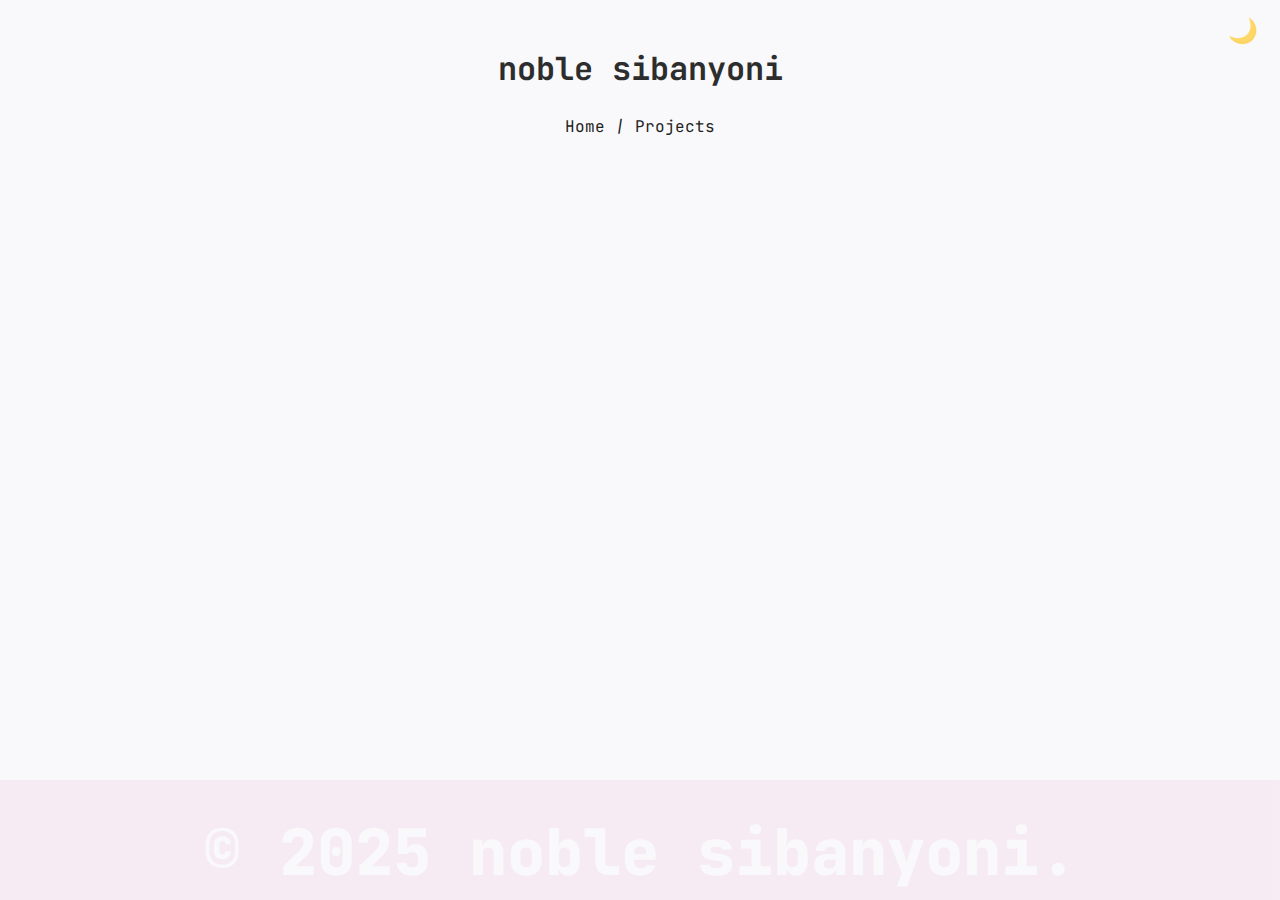
<file: projects.html>
<!DOCTYPE html>
<html lang="en">
  <head>
    <meta charset="utf-8" />
    <meta name="viewport" content="width=device-width, initial-scale=1.0" />
    <title>noble sibanyoni</title>
    <link rel="stylesheet" href="css/style.css" />
  </head>
  <body>
    <header>
        <h1><a href="index.html">noble sibanyoni</a></h1>


      <nav>
        <a href="index.html">Home</a>
        <i>|</i>
        <a href="projects.html">Projects</a>
      </nav>
    </header>

    <main>
      
    </main>

    <footer>
      © 2025 noble sibanyoni.
    </footer>

    <script src="js/main.js"></script>
  </body>
</html>
</file>
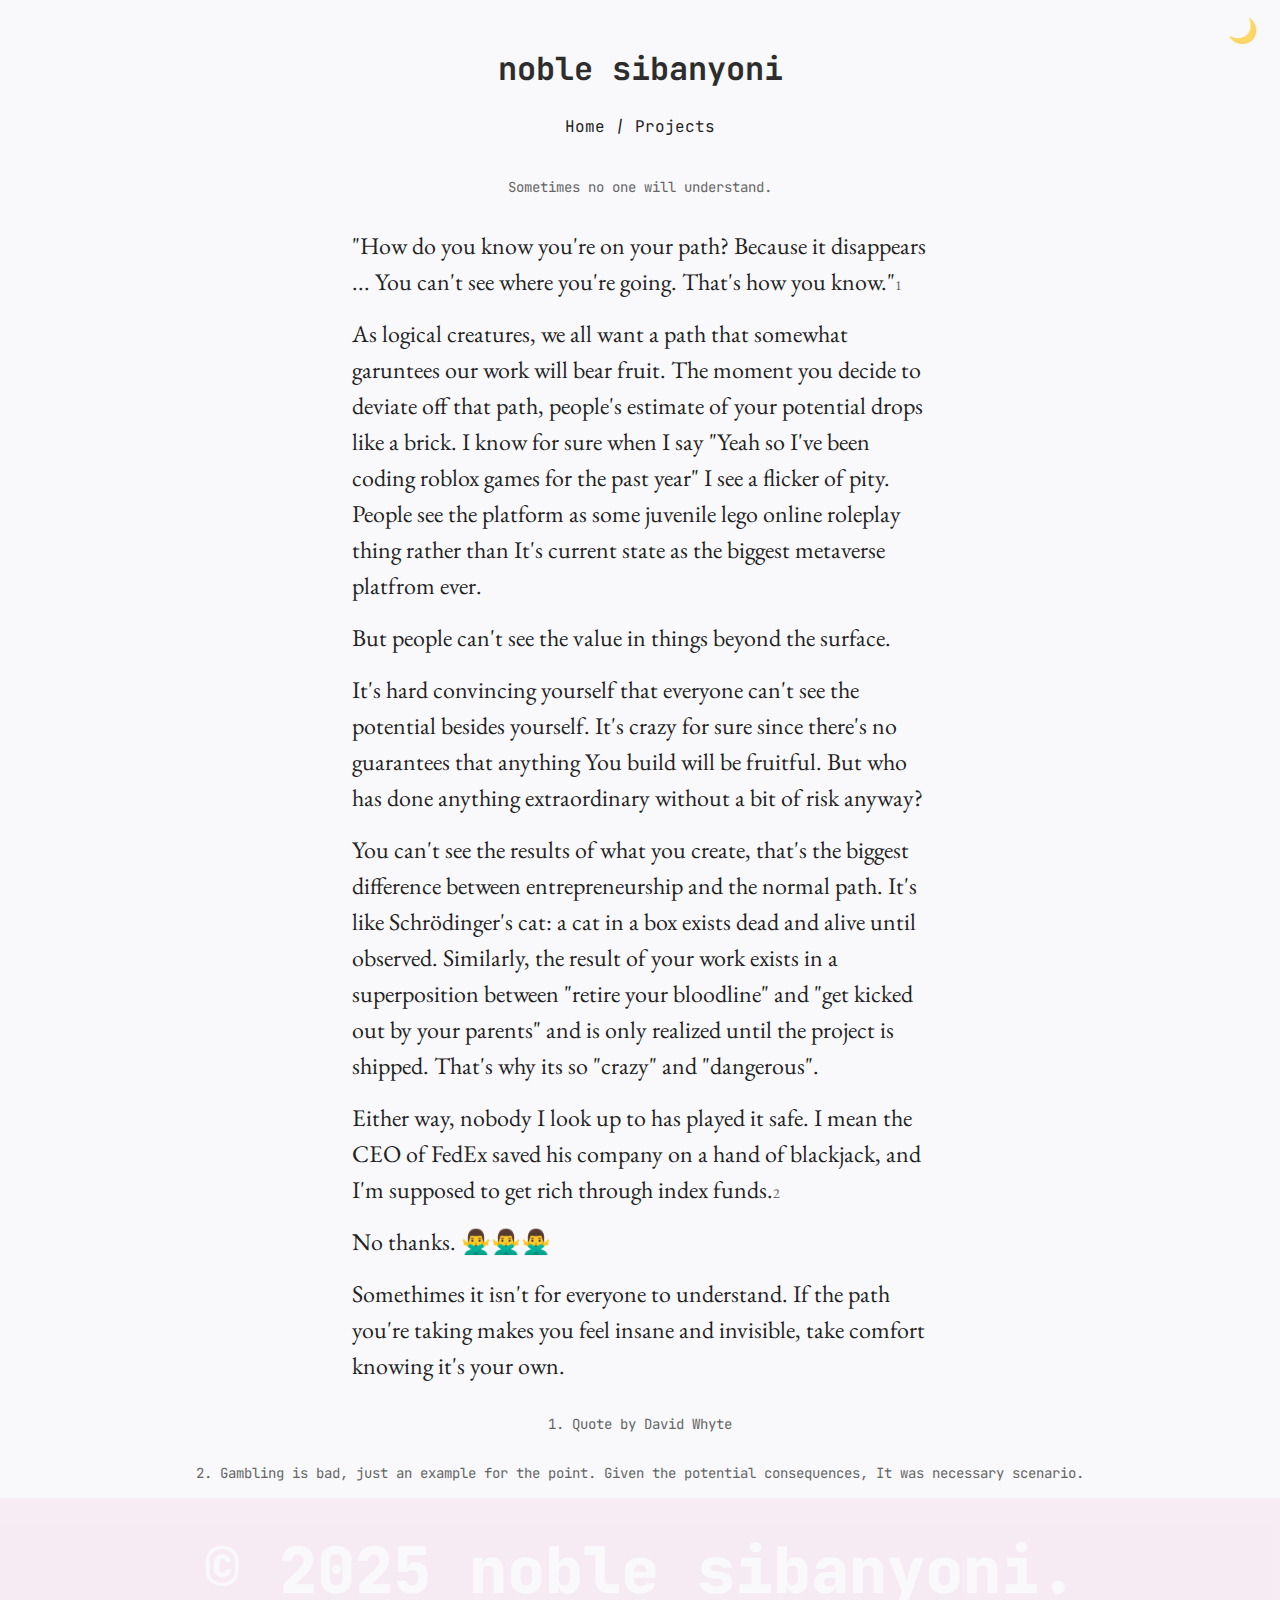
<file: posts/Crazy-Decisions.html>
<!DOCTYPE html>
<html lang="en">
  <head>
    <meta charset="utf-8" />
    <meta name="viewport" content="width=device-width, initial-scale=1.0" />
    <title>Crazy Decisions</title>
    <link rel="stylesheet" href="../css/style.css" />
  </head>
  <body>
    <header>
      <h1><a href="../index.html">noble sibanyoni</a></h1>
      <nav>
        <a href="../index.html">Home</a>
        <i>|</i>
        <a href="../projects.html">Projects</a>
      </nav>
    </header>
    <p class="meta">Sometimes no one will understand.</p>
    <main>
      <p>"How do you know you're on your path? Because it disappears ... You can't see where you're going. That's how you know."<a class="meta">1</a></p>
      <!-- <p> It's difficult to stay laser focused on one venture, especially in the beginning. After periods of no results or struggle, every other thing seems like a pot of gold. AKA. "Shiny Object Syndrome."</p> -->
      <!-- <p>Most people take a path already paved. Go to school, get a degree, work an unrelated job. It's nice having some certainty that there is something waiting for you. Seeing it at the end of the road.</p>
      <p>However, one of the perks of this entrepreneur thing is there is no paved road to follow. More like a lazy compass that's probably pointing the correct way. It's like, based on your instincts, research, and faith in your abilities, success is inevitable.</p>
      <p>But in the back of your mind, you've internalized the fact that failure is realistic. </p>
      <p>It kind of nibbles on you from the inside while you try to ignore it. In good times you dont feel it, in bad times it's terrible, but it's always there. It sticks with you until you ultimately make it or break. </p>\ -->

      <p>As logical creatures, we all want a path that somewhat garuntees our work will bear fruit. The moment you decide to deviate off that path, people's estimate of your potential drops like a brick. I know for sure when I say "Yeah so I've been coding roblox games for the past year" I see a flicker of pity. People see the platform as some juvenile lego online roleplay thing rather than It's current state as the biggest metaverse platfrom ever.</p>
      <p>But people can't see the value in things beyond the surface.</p>
      <p>It's hard convincing yourself that everyone can't see the potential besides yourself. It's crazy for sure since there's no guarantees that anything You build will be fruitful. But who has done anything extraordinary without a bit of risk anyway?</p>
      <p>You can't see the results of what you create, that's the biggest difference between entrepreneurship and the normal path. It's like Schrödinger's cat: a cat in a box exists dead and alive until observed. Similarly, the result of your work exists in a superposition between "retire your bloodline" and "get kicked out by your parents" and is only realized until the project is shipped. That's why its so "crazy" and "dangerous". </p>
      <p>Either way, nobody I look up to has played it safe. I mean the CEO of FedEx saved his company on a hand of blackjack, and I'm supposed to get rich through index funds.<a class="meta">2</a></p>
      <p>No thanks. 🙅‍♂️🙅‍♂️🙅‍♂️</p>
      <p>Somethimes it isn't for everyone to understand. If the path you're taking makes you feel insane and invisible, take comfort knowing it's your own.</p>
    </main>
    <p class="meta">1. Quote by David Whyte</p>
    <p class="meta">2. Gambling is bad, just an example for the point. Given the potential consequences, It was necessary scenario.</p>
    <footer>
      © 2025 noble sibanyoni.
    </footer>

    <script src="../js/main.js"></script>
  </body>
</html>
</file>
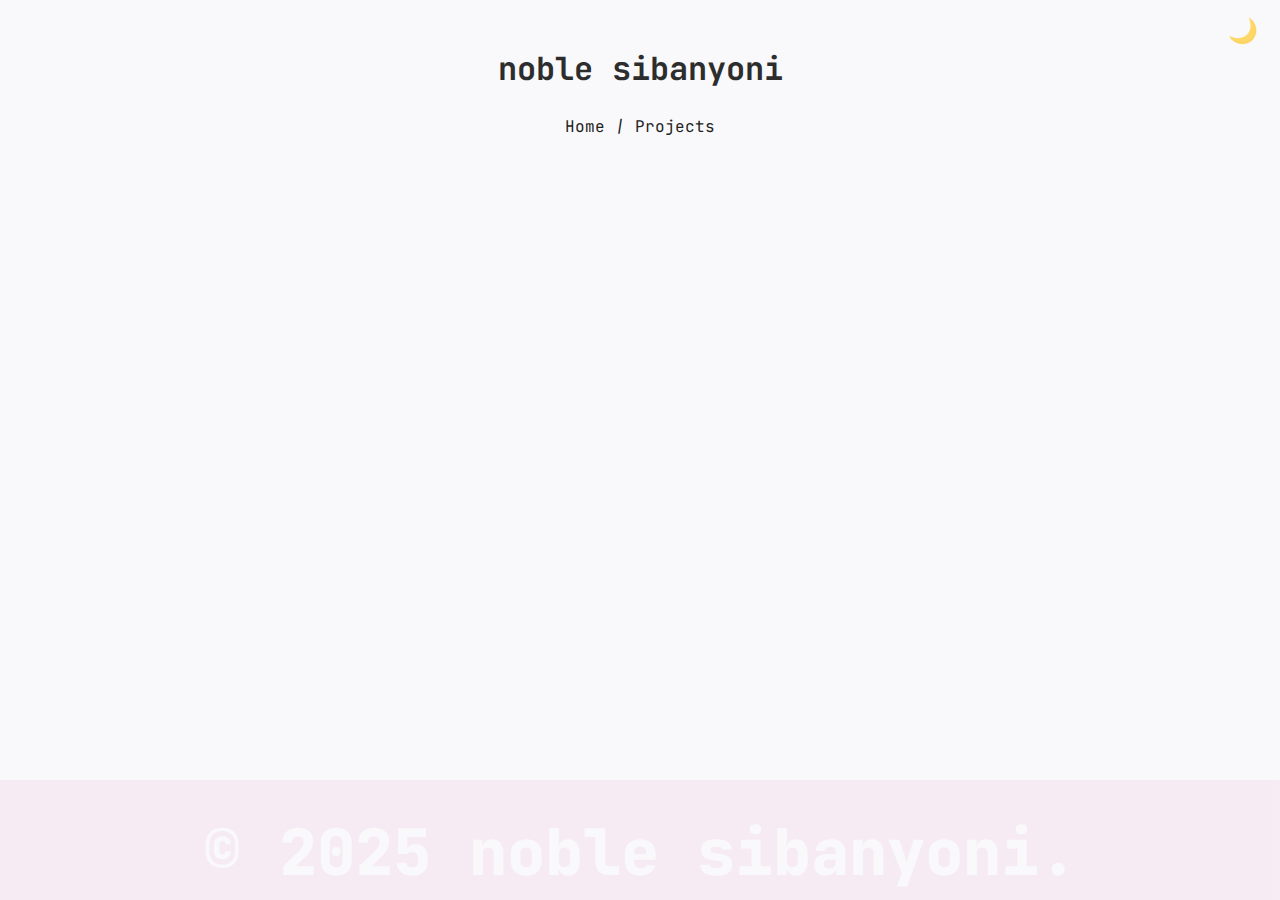
<file: posts/Desire-for-Competency.html>
<!DOCTYPE html>
<html lang="en">
  <head>
    <meta charset="utf-8" />
    <meta name="viewport" content="width=device-width, initial-scale=1.0" />
    <title>noble sibanyoni</title>
    <link rel="stylesheet" href="../css/style.css" />
  </head>
  <body>
    <header>
      <h1><a href="../index.html">noble sibanyoni</a></h1>



      <nav>
        <a href="../index.html">Home</a>
        <i>|</i>
        <a href="../projects.html">Projects</a>
      </nav>
    </header>

    <main>
      
    </main>

    <footer>
      © 2025 noble sibanyoni.
    </footer>

    <script src="../js/main.js"></script>
  </body>
</html>
</file>
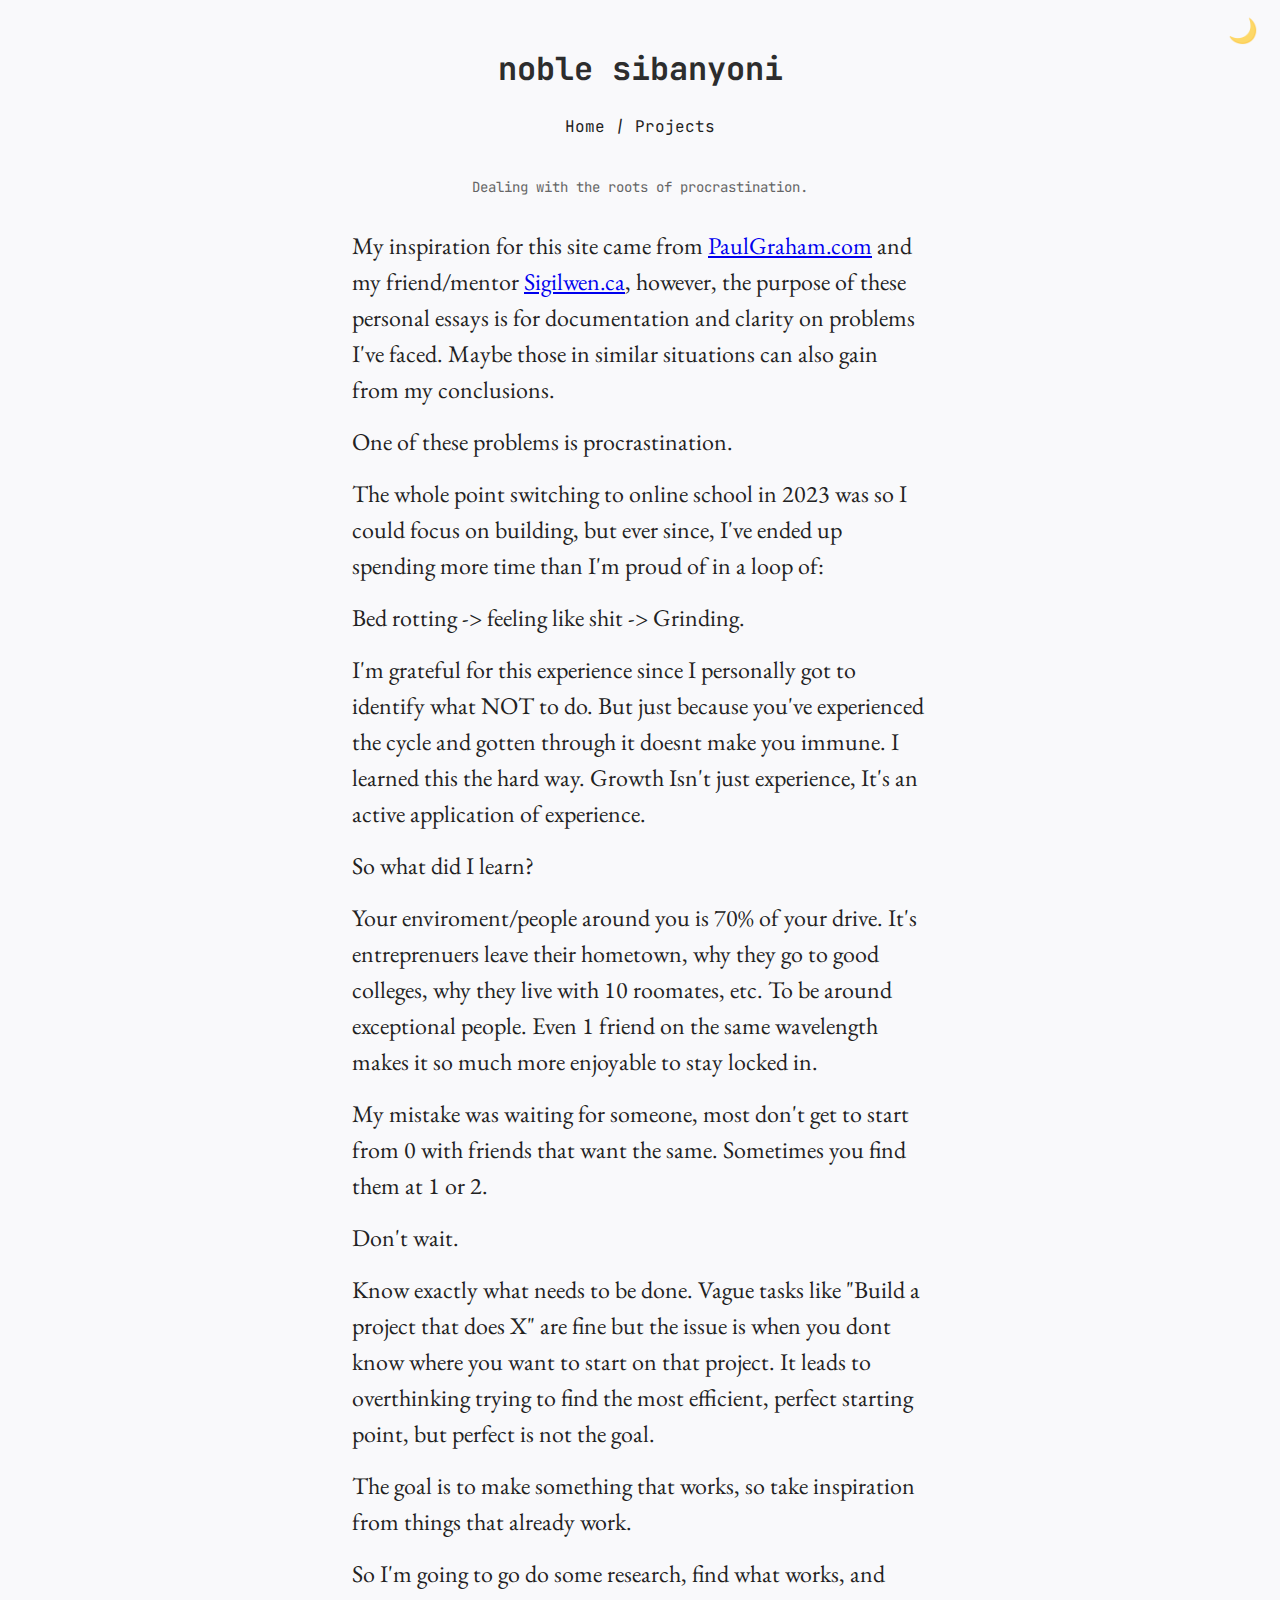
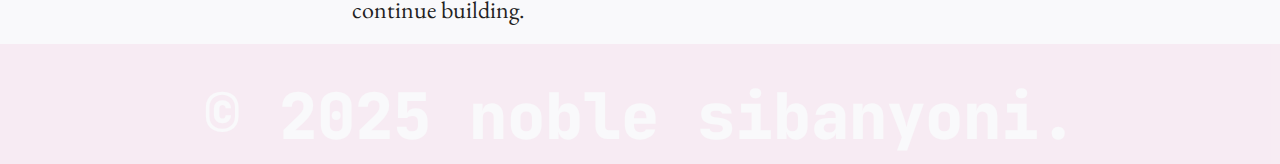
<file: posts/Procrastination-&-Clarity.html>
<!DOCTYPE html>
<html lang="en">
  <head>
    <meta charset="utf-8" />
    <meta name="viewport" content="width=device-width, initial-scale=1.0" />
    <title>Procrastination & Clarity</title>
    <link rel="stylesheet" href="../css/style.css" />
  </head>
  <body>
    <header>
      <h1><a href="../index.html">noble sibanyoni</a></h1>
      <nav>
        <a href="../index.html">Home</a>
        <i>|</i>
        <a href="../projects.html">Projects</a>
      </nav>
    </header>
    <p class="meta">Dealing with the roots of procrastination.</p>
    <main>
      <p>My inspiration for this site came from <a href="https://PaulGraham.com">PaulGraham.com</a> and my friend/mentor <a href="https://Sigilwen.ca">Sigilwen.ca</a>, however, the purpose of these personal essays is for documentation and clarity on problems I've faced. Maybe those in similar situations can also gain from my conclusions. </p>
      <p>One of these problems is procrastination.</p>
      <p>The whole point switching to online school in 2023 was so I could focus on building, but ever since, I've ended up spending more time than I'm proud of in a loop of: </p>
      <p>Bed rotting -> feeling like shit -> Grinding.</p>
      <p>I'm grateful for this experience since I personally got to identify what NOT to do. But just because you've experienced the cycle and gotten through it doesnt make you immune. I learned this the hard way. Growth Isn't just experience, It's an active application of experience.</p>
      <p>So what did I learn?</p>
      <p>Your enviroment/people around you is 70% of your drive. It's entreprenuers leave their hometown, why they go to good colleges, why they live with 10 roomates, etc. To be around exceptional people. Even 1 friend on the same wavelength makes it so much more enjoyable to stay locked in. </p>
      <p>My mistake was waiting for someone, most don't get to start from 0 with friends that want the same. Sometimes you find them at 1 or 2.</p>
      <p>Don't wait.</p>
      <p>Know exactly what needs to be done. Vague tasks like "Build a project that does X" are fine but the issue is when you dont know where you want to start on that project. It leads to overthinking trying to find the most efficient, perfect starting point, but perfect is not the goal. </p>
      <p>The goal is to make something that works, so take inspiration from things that already work.</p>
      <p>So I'm going to go do some research, find what works, and continue building. </p>
    </main>

    <footer>
      © 2025 noble sibanyoni.
    </footer>

    <script src="../js/main.js"></script>
  </body>
</html>
</file>
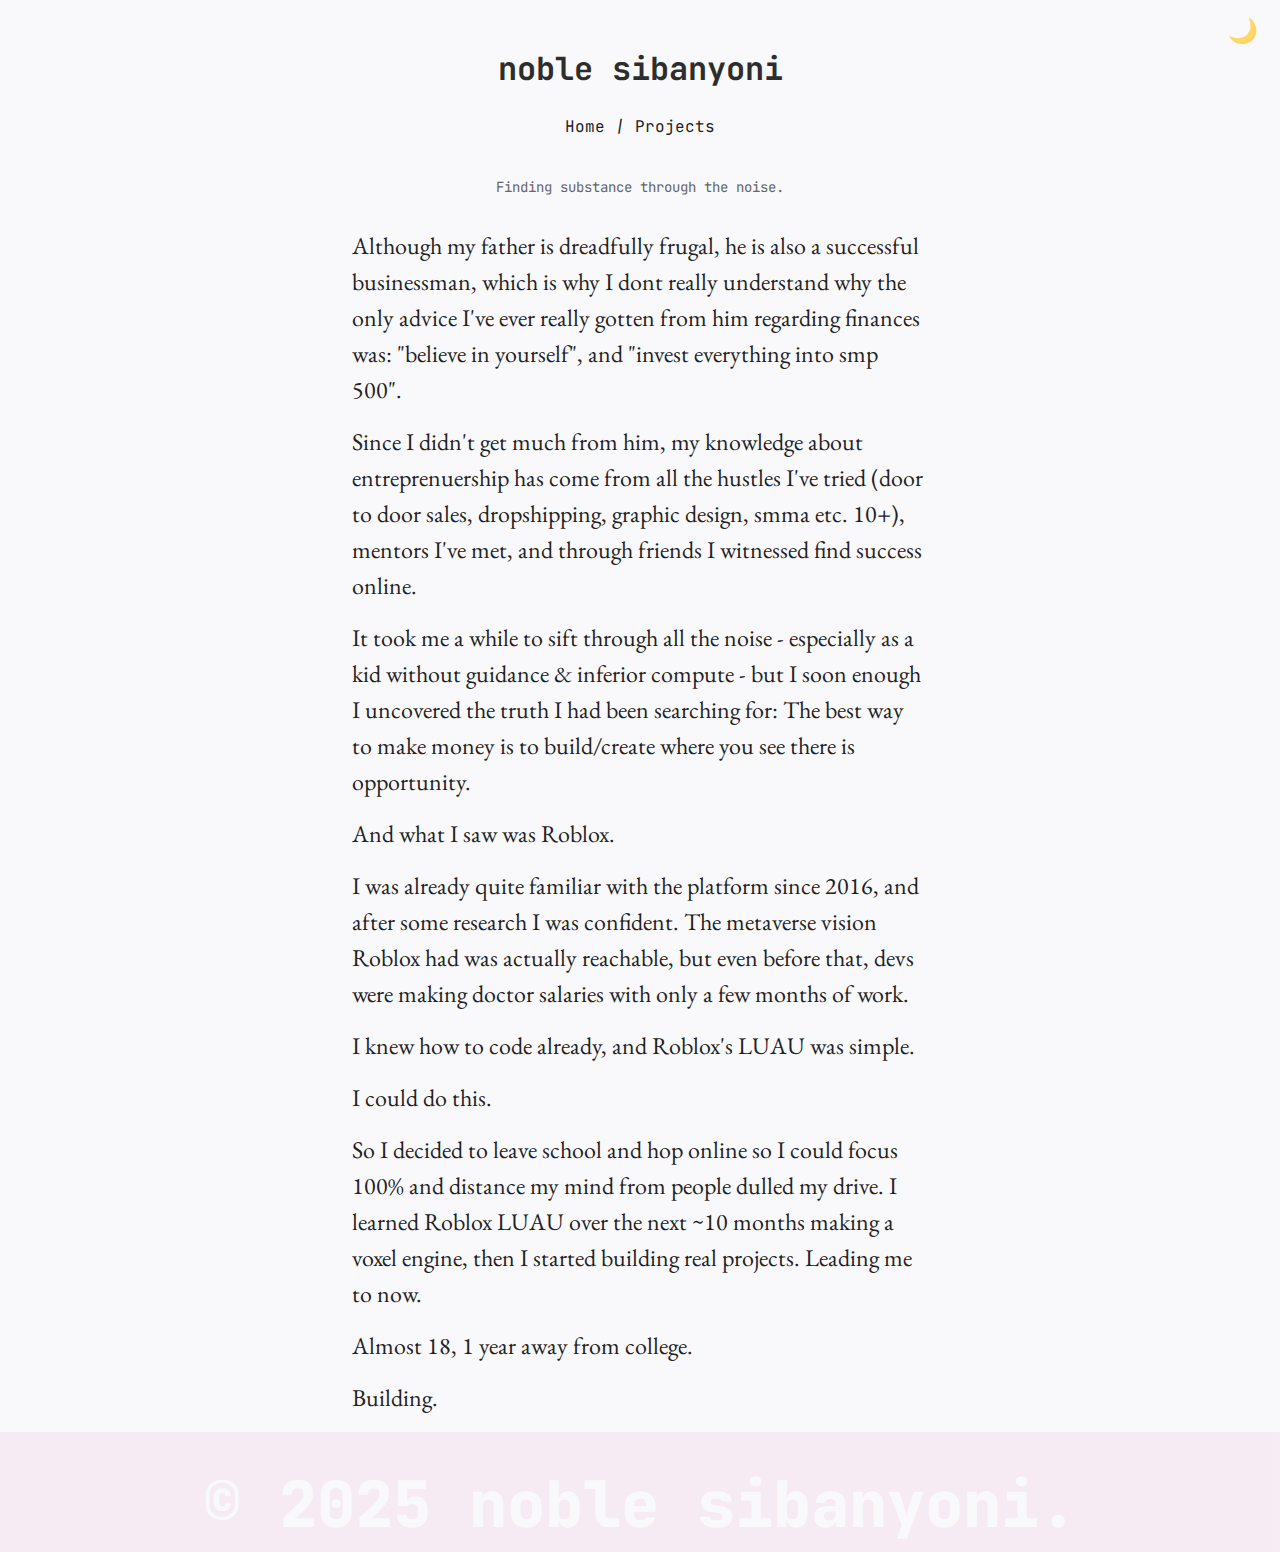
<file: posts/Recognizing-Opportunity.html>
<!DOCTYPE html>
<html lang="en">
  <head>
    <meta charset="utf-8" />
    <meta name="viewport" content="width=device-width, initial-scale=1.0" />
    <title>Recognizing Opportunity</title>
    <link rel="stylesheet" href="../css/style.css" />
  </head>
  <body>
    <header>
      <h1><a href="../index.html">noble sibanyoni</a></h1>
      <nav>
        <a href="../index.html">Home</a>
        <i>|</i>
        <a href="../projects.html">Projects</a>
      </nav>
    </header>
    <p class="meta">Finding substance through the noise.</p>
    <main>
      <p>Although my father is dreadfully frugal, he is also a successful businessman, which is why I dont really understand why the only advice I've ever really gotten from him regarding finances was: "believe in yourself", and "invest everything into smp 500". </p>
      <p>Since I didn't get much from him, my knowledge about entreprenuership has come from all the hustles I've tried (door to door sales, dropshipping, graphic design, smma etc. 10+), mentors I've met, and through friends I witnessed find success online.</p>
      <p>It took me a while to sift through all the noise - especially as a kid without guidance & inferior compute - but I soon enough I uncovered the truth I had been searching for: The best way to make money is to build/create where you see there is opportunity.</p>
      <p>And what I saw was Roblox.</p>
      <p>I was already quite familiar with the platform since 2016, and after some research I was confident. The metaverse vision Roblox had was actually reachable, but even before that, devs were making doctor salaries with only a few months of work.</p>
      <p>I knew how to code already, and Roblox's LUAU was simple.</p>
      <p>I could do this.</p>
      <p>So I decided to leave school and hop online so I could focus 100% and distance my mind from people dulled my drive. I learned Roblox LUAU over the next ~10 months making a voxel engine, then I started building real projects. Leading me to now.</p>
      <p>Almost 18, 1 year away from college.</p>
      <p>Building.</p>
    </main>

    <footer>
      © 2025 noble sibanyoni.
    </footer>

    <script src="../js/main.js"></script>
  </body>
</html>
</file>
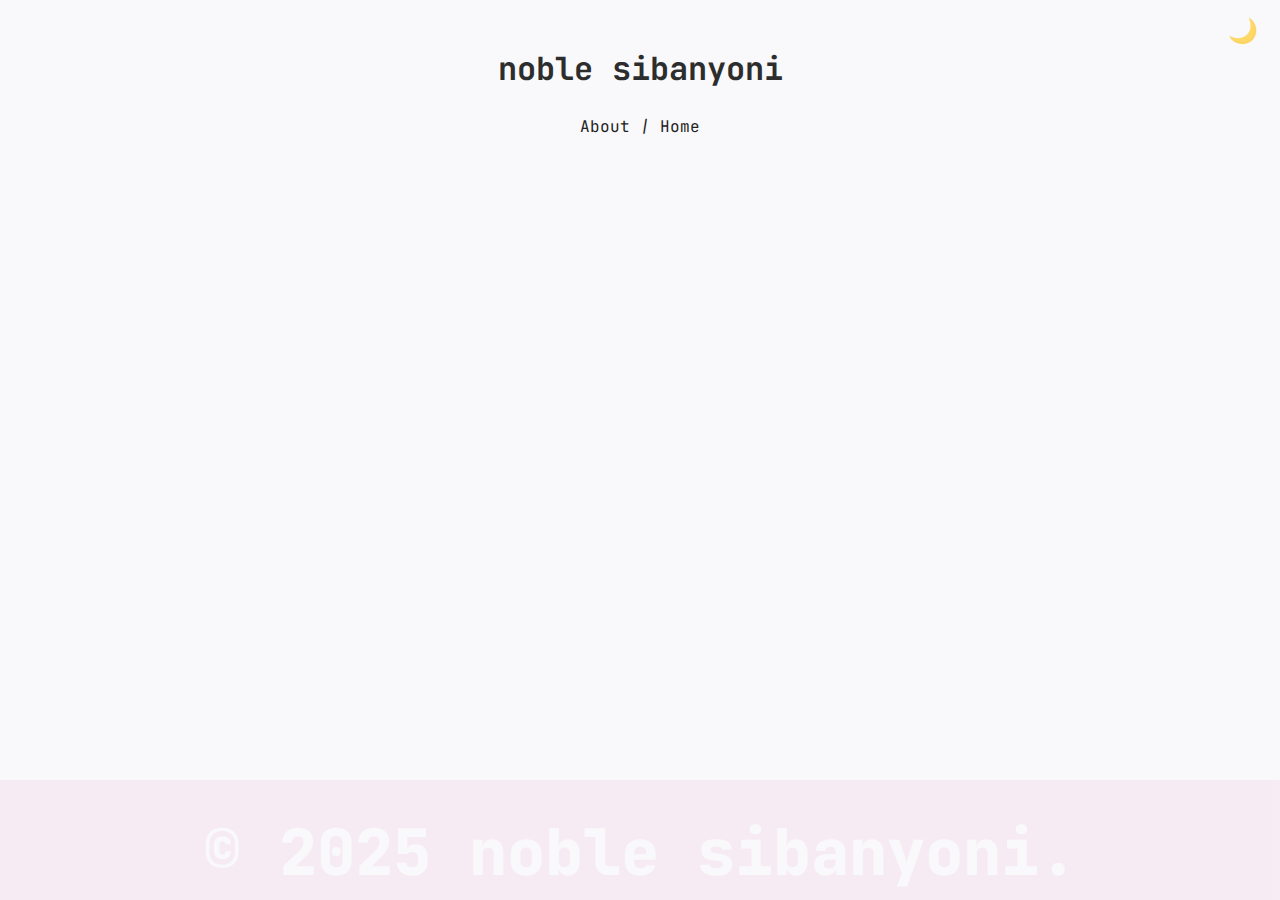
<file: posts/Stagnant-Water.html>
<!DOCTYPE html>
<html lang="en">
  <head>
    <meta charset="utf-8" />
    <title>noble sibanyoni</title>
    <link rel="stylesheet" href="../css/style.css" />
  </head>
  <body>
    <header>
      <h1><a href="../index.html">noble sibanyoni</a></h1>



      <nav>
        <a href="../about.html">About</a>
        <i>|</i>
        <a href="../index.html">Home</a>
      </nav>
    </header>

    <main>
      
    </main>

    <footer>
      © 2025 noble sibanyoni.
    </footer>

    <script src="../js/main.js"></script>
  </body>
</html>
</file>
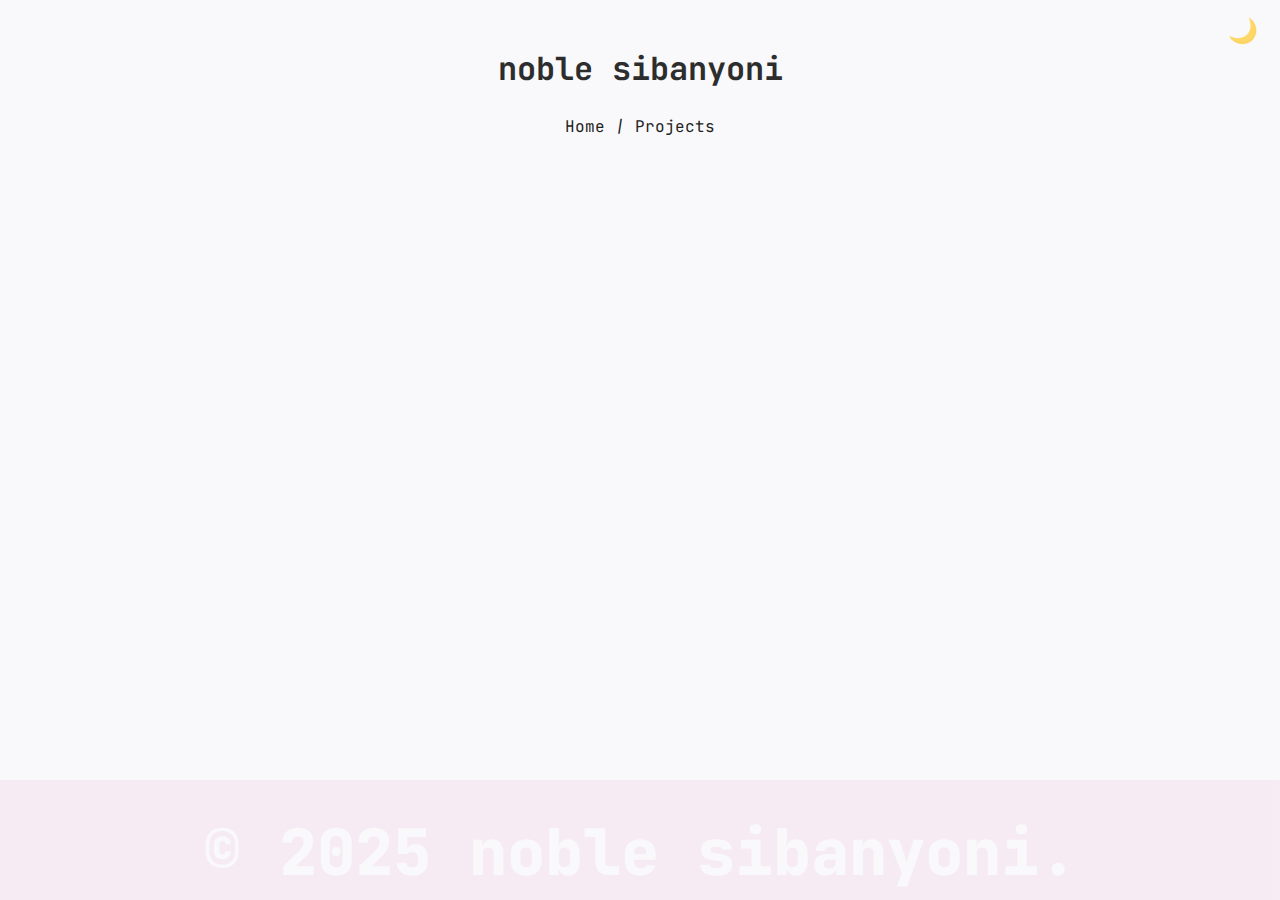
<file: zlater/Desire-for-Competency.html>
<!DOCTYPE html>
<html lang="en">
  <head>
    <meta charset="utf-8" />
    <meta name="viewport" content="width=device-width, initial-scale=1.0" />
    <title>Desire for Competency</title>
    <link rel="stylesheet" href="../css/style.css" />
  </head>
  <body>
    <header>
      <h1><a href="../index.html">noble sibanyoni</a></h1>
      <nav>
        <a href="../index.html">Home</a>
        <i>|</i>
        <a href="../projects.html">Projects</a>
      </nav>
    </header>

    <main>
      
    </main>

    <footer>
      © 2025 noble sibanyoni.
    </footer>

    <script src="../js/main.js"></script>
  </body>
</html>
</file>
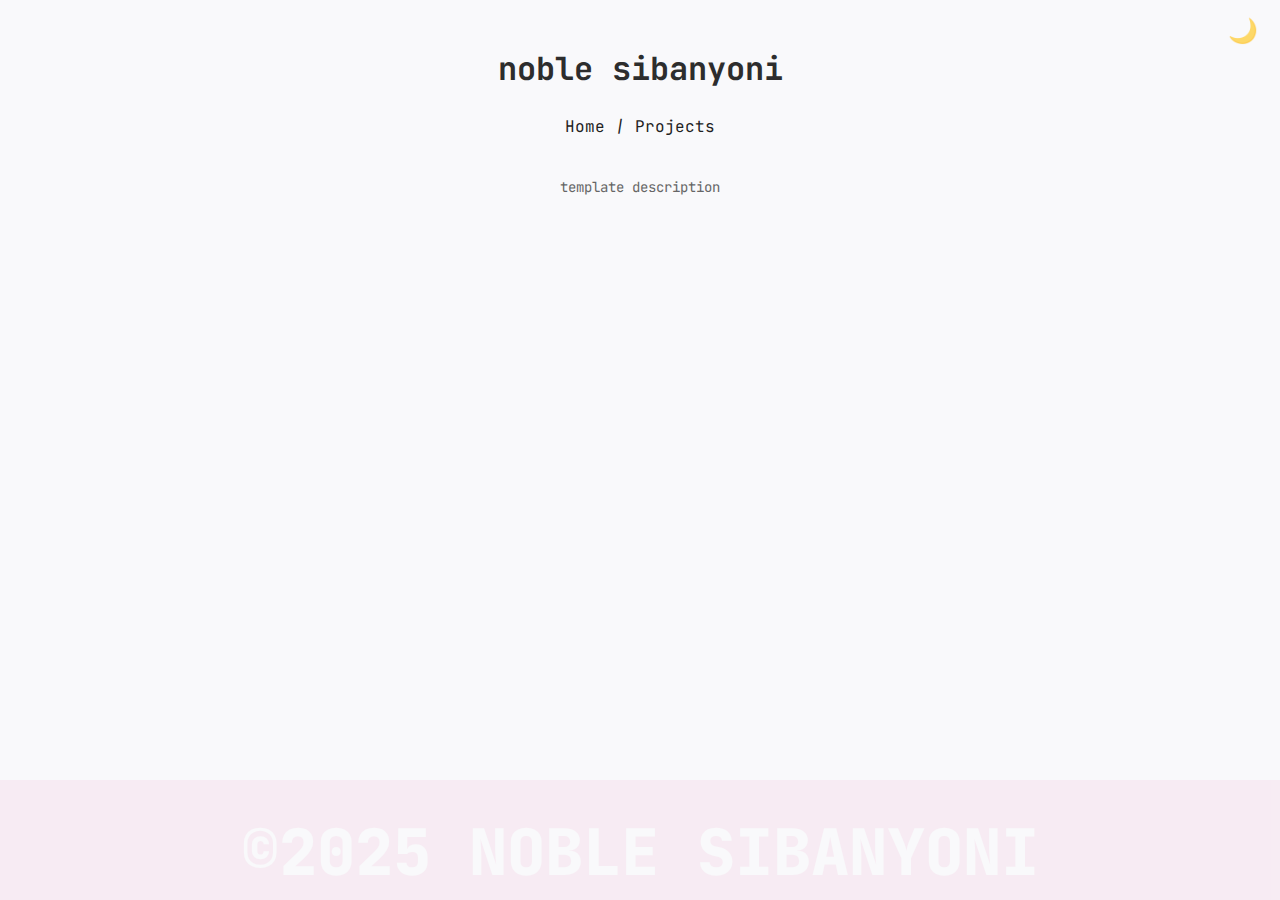
<file: zlater/Living-in-The-Moment.html>
<!DOCTYPE html>
<html lang="en">
  <head>
    <meta charset="utf-8" />
    <meta name="viewport" content="width=device-width, initial-scale=1.0" />
    <title>Living in The Moment</title>
    <link rel="stylesheet" href="../css/style.css" />
  </head>
  <body>
    <header>
      <h1><a href="../index.html">noble sibanyoni</a></h1>
      <nav>
        <a href="../index.html">Home</a>
        <i>|</i>
        <a href="../projects.html">Projects</a>
      </nav>
    </header>
    <p class="meta">template description</p>
    <main>
      <p></p>
    </main>

    <footer>
      ©2025 NOBLE SIBANYONI
    </footer>

    <script src="../js/main.js"></script>
  </body>
</html>
</file>
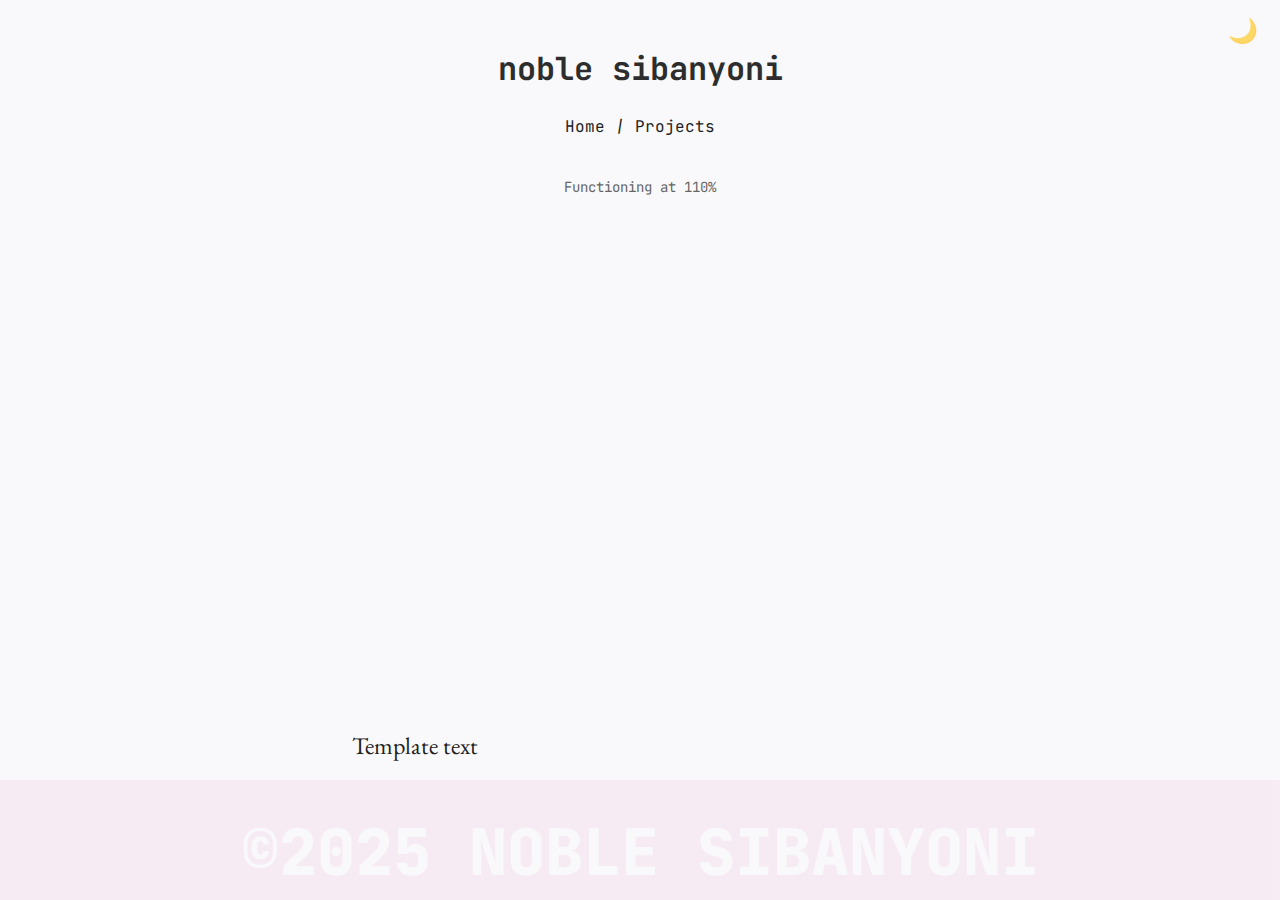
<file: zlater/Nootropics-&-Biohacking.html>
<!DOCTYPE html>
<html lang="en">
  <head>
    <meta charset="utf-8" />
    <meta name="viewport" content="width=device-width, initial-scale=1.0" />
    <title>Nootropics & Biohacking</title>
    <link rel="stylesheet" href="../css/style.css" />
  </head>
  <body>
    <header>
      <h1><a href="../index.html">noble sibanyoni</a></h1>
      <nav>
        <a href="../index.html">Home</a>
        <i>|</i>
        <a href="../projects.html">Projects</a>
      </nav>
    </header>
    <p class="meta">Functioning at 110%</p>
    <main>
      <p>Template text</p>
    </main>

    <footer>
      ©2025 NOBLE SIBANYONI
    </footer>

    <script src="../js/main.js"></script>
  </body>
</html>
</file>
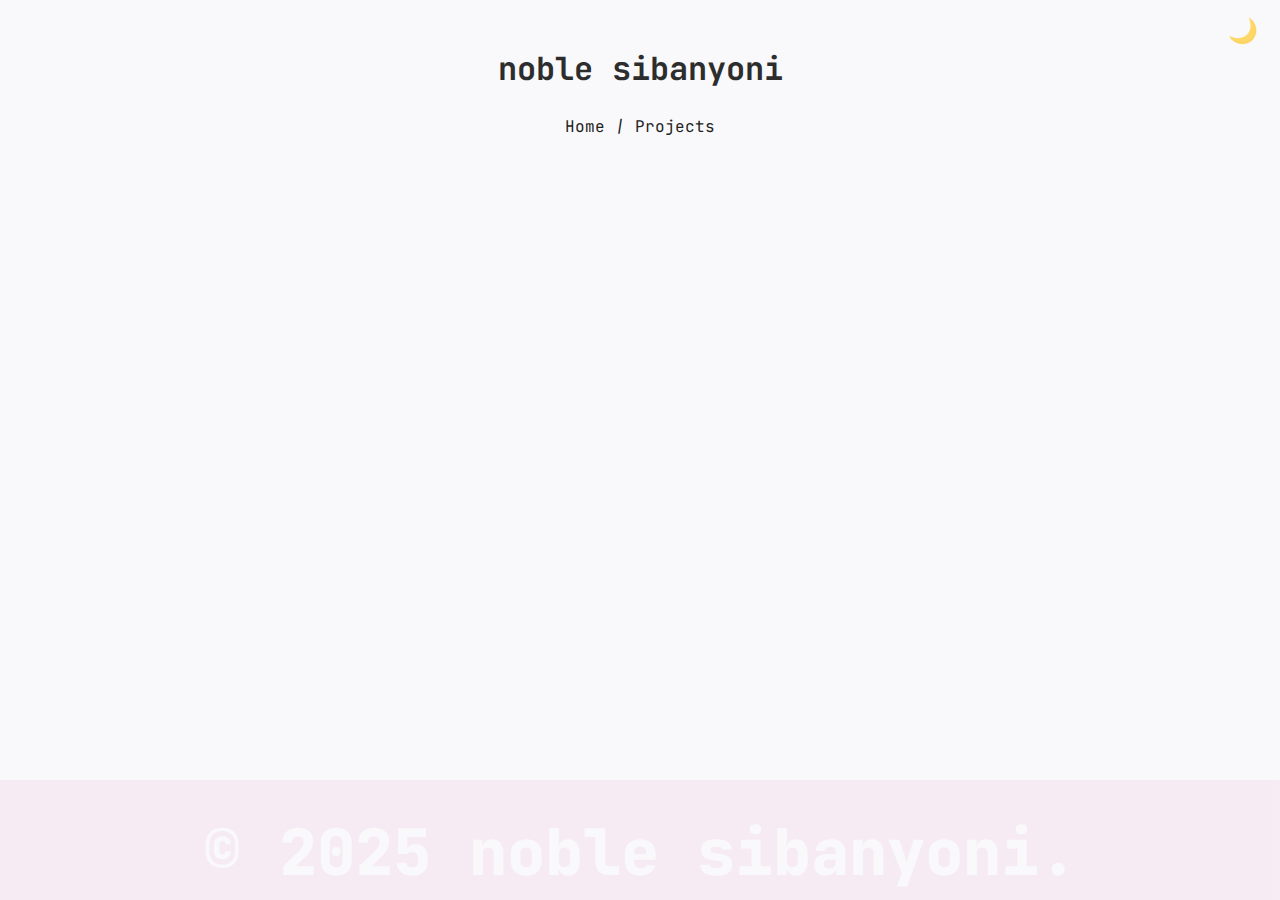
<file: zlater/Quiet-Validation.html>
<!DOCTYPE html>
<html lang="en">
  <head>
    <meta charset="utf-8" />
    <meta name="viewport" content="width=device-width, initial-scale=1.0" />
    <title>Quiet Validation</title>
    <link rel="stylesheet" href="../css/style.css" />
  </head>
  <body>
    <header>
      <h1><a href="../index.html">noble sibanyoni</a></h1>
      <nav>
        <a href="../index.html">Home</a>
        <i>|</i>
        <a href="../projects.html">Projects</a>
      </nav>
    </header>



    <main>
      
      
    </main>

    <footer>
      © 2025 noble sibanyoni.
    </footer>

    <script src="../js/main.js"></script>
  </body>
</html>
</file>
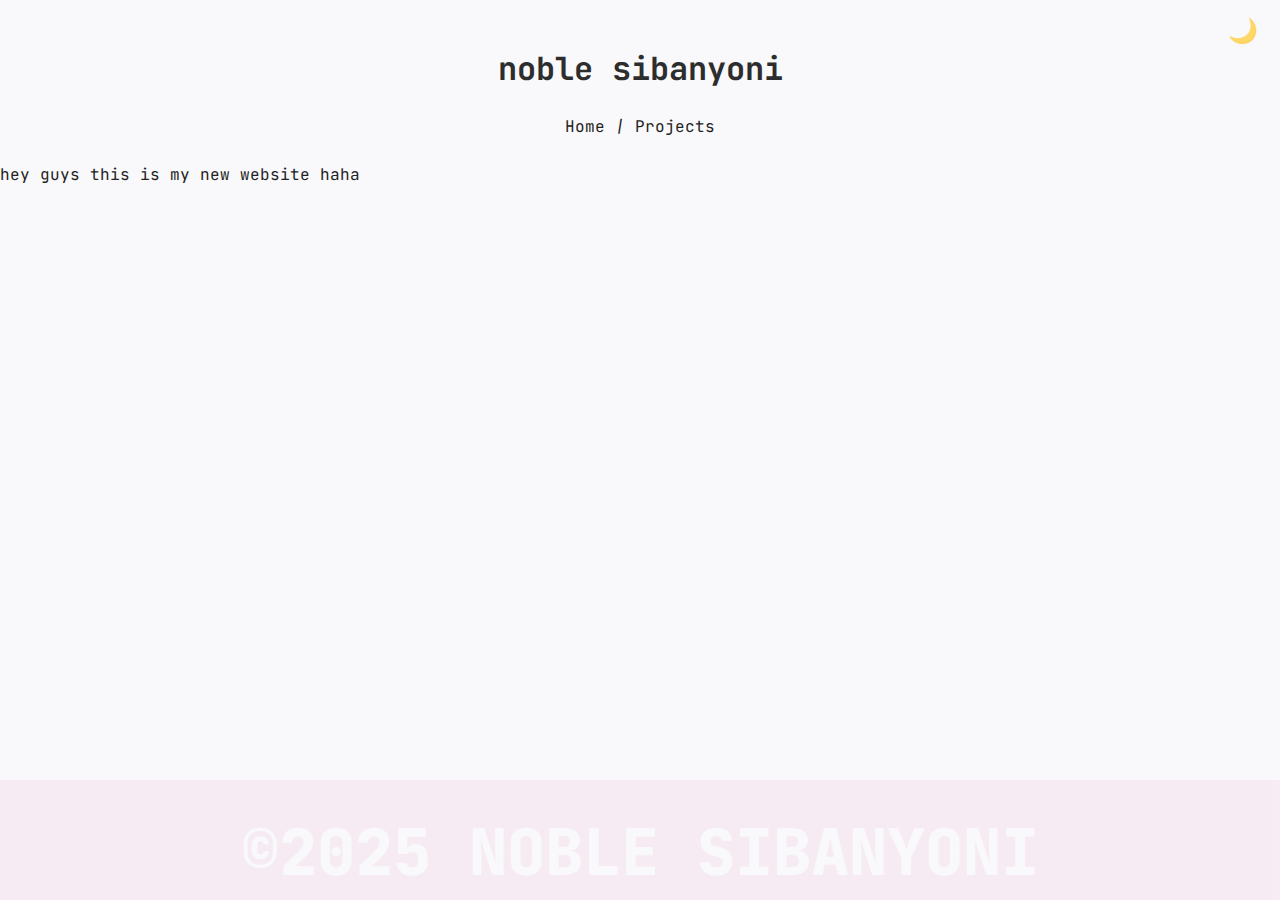
<file: zlater/Stagnant-Water.html>
<!DOCTYPE html>
<html lang="en">
  <head>
    <meta charset="utf-8" />
    <meta name="viewport" content="width=device-width, initial-scale=1.0" />
    <title>Stagnant Water</title>
    <link rel="stylesheet" href="../css/style.css" />
  </head>
  <body>
    <header>
      <h1><a href="../index.html">noble sibanyoni</a></h1>
      <nav>
        <a href="../index.html">Home</a>
        <i>|</i>
        <a href="../projects.html">Projects</a>
      </nav>
    </header>


    
    <main>
      hey guys this is my new website haha
    </main>

    <footer>
      ©2025 NOBLE SIBANYONI
    </footer>

    <script src="../js/main.js"></script>
  </body>
</html>
</file>
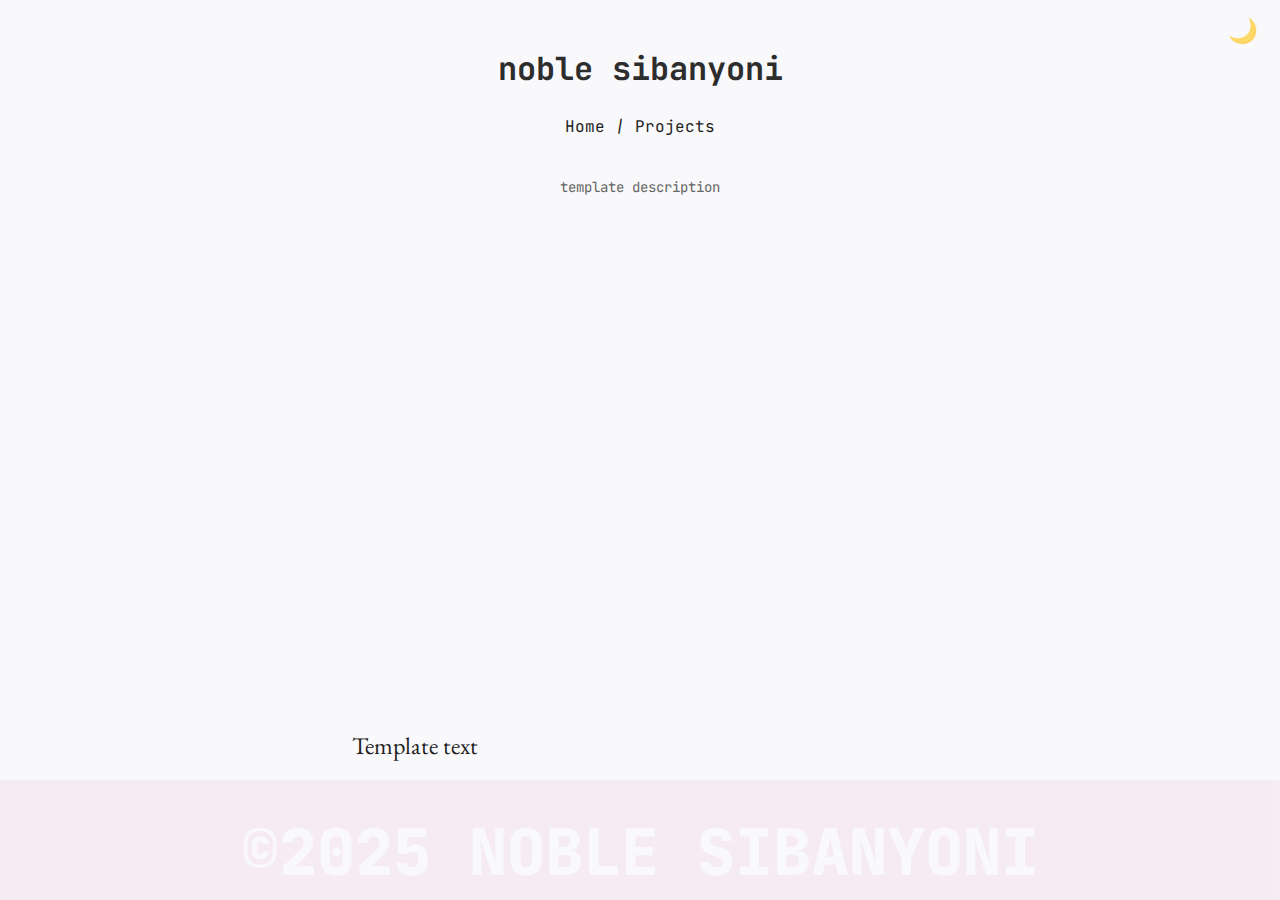
<file: zlater/template.html>
<!DOCTYPE html>
<html lang="en">
  <head>
    <meta charset="utf-8" />
    <meta name="viewport" content="width=device-width, initial-scale=1.0" />
    <title>template</title>
    <link rel="stylesheet" href="../css/style.css" />
  </head>
  <body>
    <header>
      <h1><a href="../index.html">noble sibanyoni</a></h1>
      <nav>
        <a href="../index.html">Home</a>
        <i>|</i>
        <a href="../projects.html">Projects</a>
      </nav>
    </header>
    <p class="meta">template description</p>
    <main>
      <p>Template text</p>
    </main>

    <footer>
      ©2025 NOBLE SIBANYONI
    </footer>

    <script src="../js/main.js"></script>
  </body>
</html>
</file>
<file: css/style.css>
/* css/style.css */
@import url('https://fonts.googleapis.com/css2?family=EB+Garamond:ital,wght@0,400..800;1,400..800&display=swap');
@import url('https://fonts.googleapis.com/css2?family=JetBrains+Mono:ital,wght@0,100..800;1,100..800&display=swap');


:root {
  --font-body: 'JetBrains Mono';
  --font-p: 'EB Garamond';
  --clr-bg: #f9f9fb;
  --clr-text: #222;
  --clr-accent: #2d2d2d;
  --clr-special: #e10069;
  --clr-border: #0000000a;
}


* { box-sizing: border-box; }
body {
  margin: 0;
  font-family: var(--font-body);
  line-height: 1.5;
  color: var(--clr-text);
  background: var(--clr-bg);
  min-height: 100vh;
  display: grid;
  grid-template-rows: auto 1fr auto;
}



main {
  min-height: 0;
}

main p {
  font-size: 1.5rem;
  font-family: var(--font-p);
  max-width: 45%;
  margin: 1rem auto;
}

html.dark {
  --clr-bg: #141414;
  --clr-text: #f2f2f2;
  --clr-accent: var(--clr-accent);
  --clr-border: #ffffff0a;
}

header { padding: 1.5rem 1rem; text-align: center; }

footer { 
  opacity: 0.05;
  padding: 1.5rem 1rem; 
  text-align: center; 
  padding-bottom: 0;
  font-size: 5vw;
  font-weight: 900;
  color: var(--clr-bg);
  background-color: var(--clr-special);
}
nav a { text-decoration: none; color: var(--clr-text); }
h1 a { text-decoration: none; color: var(--clr-accent); }


.articles-grid {
  display: flex;
  flex-wrap: wrap;
  gap: 2rem;
  padding: 0 1rem;
  max-width: 80%;
  margin: 0 auto;
  justify-content: center;
  align-items: center;
}

article { 
  max-width: fit-content;
  border: 1px solid var(--clr-border);
  padding: 1.5rem;
  background: var(--clr-bg);
  transition: transform 0.2s ease, box-shadow 0.2s ease;
  cursor: pointer;
}

article:hover {
  transform: translateY(-2px);
  box-shadow: 0 8px 25px var(--clr-border);
}

.article-button {
  width: 100%;
  background: none;
  border: none;
  padding: 0;
  text-align: left;
  cursor: pointer;
  font-family: inherit;
  color: inherit;
}

.article-button h2 {
  color: var(--clr-special);
  margin-top: 0;
  margin-bottom: 0.5rem;
}

article h2 { margin-bottom: .5rem; max-width: fit-content; color: var(--clr-special); }
article h2 {margin-top: 0;}
article p { margin: 0.25rem 0; max-width: fit-content;  }
.meta { font-size: 0.875rem; color: #666; text-align: center; }

/* Mobile styles */
@media (max-width: 768px) {
  main p {
    max-width: 80%;
    font-size: 1.2rem;
    margin: 0.75rem auto;
  }
  
  .articles-grid {
    max-width: 95%;
    gap: 1rem;
    padding: 0 0.5rem;
  }
  
  article {
    padding: 1rem;
  }
  
  header {
    padding: 1rem 0.5rem;
  }
  
  footer {
    padding: 1rem 0.5rem;
  }
}

/* Tablet styles */
@media (min-width: 769px) and (max-width: 1024px) {
  .articles-grid {
    max-width: 90%;
  }
}

/* Desktop styles */
@media (min-width: 1025px) {
  .articles-grid {
    max-width: 80%;
  }
}
</file>
